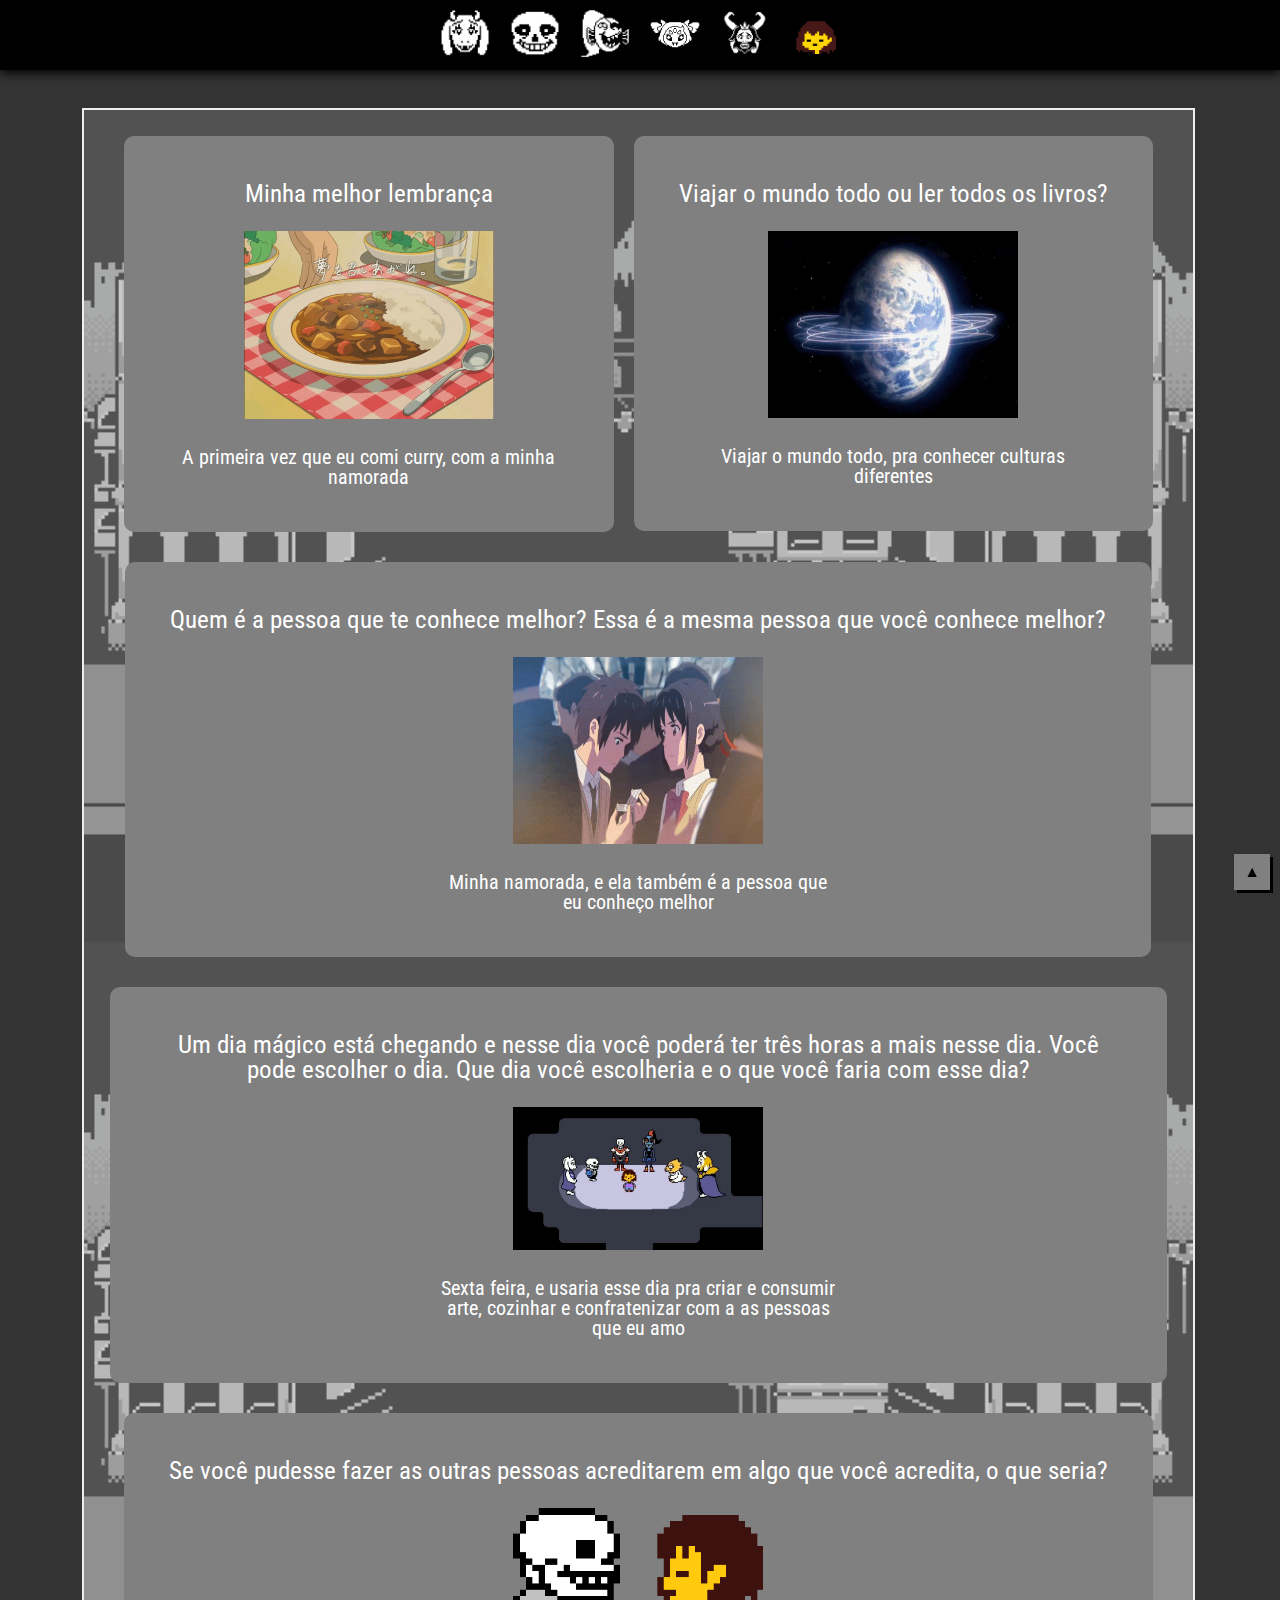
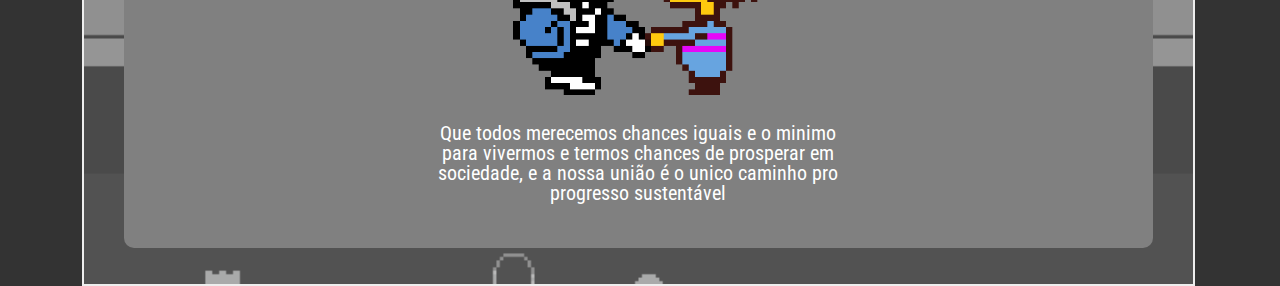
<file: Sobre mim (Undertale)/curiosidades.html>
<!DOCTYPE html>
<html lang="en">
<head>
    <meta charset="UTF-8">
    <!-- FONTS -->
    <link rel="preconnect" href="https://fonts.googleapis.com">
    <link rel="preconnect" href="https://fonts.gstatic.com" crossorigin>
    <link href="https://fonts.googleapis.com/css2?family=Roboto+Condensed&family=Roboto:wght@300&display=swap" rel="stylesheet">
    <!-- FAVICON -->
    <link rel="icon" type="image/x-icon" href="css/static/favicon2.png">
    <!-- CSS -->
    <link rel="stylesheet" href="css/reset.css">
    <link rel="stylesheet" href="css/curiosidades.css">
    <title>New Home</title>
</head>
<div class="wrapper">
    <body>
        <!-- NAVBAR -->
            <ul class="navbar-custom grow">
                <li><a href="index.html"><img class="brand" src="css/static2/toriel.png" width="50px"></a></li>
                <li><a href="playlist.html"><img class="brand" src="css/static2/sans.png" width="50px"></a></li>
                <li><a href="futuro.html"><img class="brand" src="css/static2/undyne.png" width="50px"></a></li>
                <li><a href="jantar.html"><img class="brand" src="css/static2/muffet.png" width="50px"></a></li>
                <li><a href="curiosidades.html"><img class="brand" src="css/static2/asgore.png" width="50px"></a></li>
                <li><a href="divertidamente.html"><img class="brand" src="css/static2/frisk.png" width="50px"></a></li>
            </ul>

        <!-- PARALLAX -->
        <!-- <div class="wrapper2">
            <header>
                <img width="894" height="517" src="css/static2/parallax/MTEBBOT2.png" class="background himg">
                <img width="894"  src="css/static2/parallax/LIGHTMIDDLE2.png" class="himg">
                <img width="894" height="517" src="css/static2/parallax/LIGHTBOTTOM2.png" class="himg test">
            </header>
        </div> -->
        <!-- CONTENT -->
        <div class="container">
            <div class="main box grow">
                <div class="row">
                    <div class="col">
                        <div class="cur">
                            <p class="titulo">Minha melhor lembrança</p>
                            <a href="https://www.youtube.com/watch?v=iH_YJde1yps" target="_blank"><img width="250px" src="css/static2/gifs/curry.gif"></a>
                            <p class="text">A primeira vez que eu comi curry, com a minha namorada</p>
                        </div>
                    </div>
                </div>
                <div class="row">
                    <div class="col">
                        <div class="cur">
                            <p class="titulo">Viajar o mundo todo ou ler todos os livros?</p>
                            <a href="https://www.youtube.com/watch?v=WXR-bCF5dbM&ab_channel=Gorillaz" target="_blank"><img width="250px" height="187" src="css/static2/gifs/superman.gif"></a>
                            <p class="text">Viajar o mundo todo, pra conhecer culturas diferentes</p>
                        </div>
                    </div>
                </div>
                <div class="row">
                    <div class="col">
                        <div class="cur">
                            <p class="titulo">Quem é a pessoa que te conhece melhor? Essa é a mesma pessoa que você conhece melhor? </p>
                            <a href="https://www.youtube.com/watch?v=-pHfPJGatgE&ab_channel=Tranquility"><img width="250px" height="187" src="css/static2/gifs/nawa.gif"></a>
                            <p class="text">Minha namorada, e ela também é a pessoa que eu conheço melhor</p>
                        </div>
                    </div>
                </div>
                <div class="row">
                    <div class="col">
                        <div class="cur">
                            <p class="titulo">Um dia mágico está chegando e nesse dia você poderá ter três horas a mais nesse dia. Você pode escolher o dia. Que dia você escolheria e o que você faria com esse dia?</p>
                            <a href="https://www.youtube.com/watch?v=h4UqMyldS7Q&ab_channel=IceCubeVEVO"><img width="250px" src="css/static2/trueend.png"></a>
                            <p class="text">Sexta feira, e usaria esse dia pra criar e consumir arte, cozinhar e confratenizar com a as pessoas que eu amo</p>
                        </div>
                    </div>
                </div>
                <div class="row">
                    <div class="col">
                        <div class="cur">
                            <p class="titulo">Se você pudesse fazer as outras pessoas acreditarem em algo que você acredita, o que seria?</p>
                            <a href="https://www.youtube.com/watch?v=AGM8BMqBcTo&ab_channel=Gorillaz"><img width="250px" height="187" src="css/static2/handshake.png"></a>
                            <p class="text">Que todos merecemos chances iguais e o minimo para vivermos e termos chances de prosperar em sociedade, e a nossa união é o unico caminho pro progresso sustentável</p>
                        </div>
                    </div>
                </div>
            </div>
        </div>
        <a class="link-topo" href="#">&#9650;</a>
    </body>
</div>
</html>
</file>
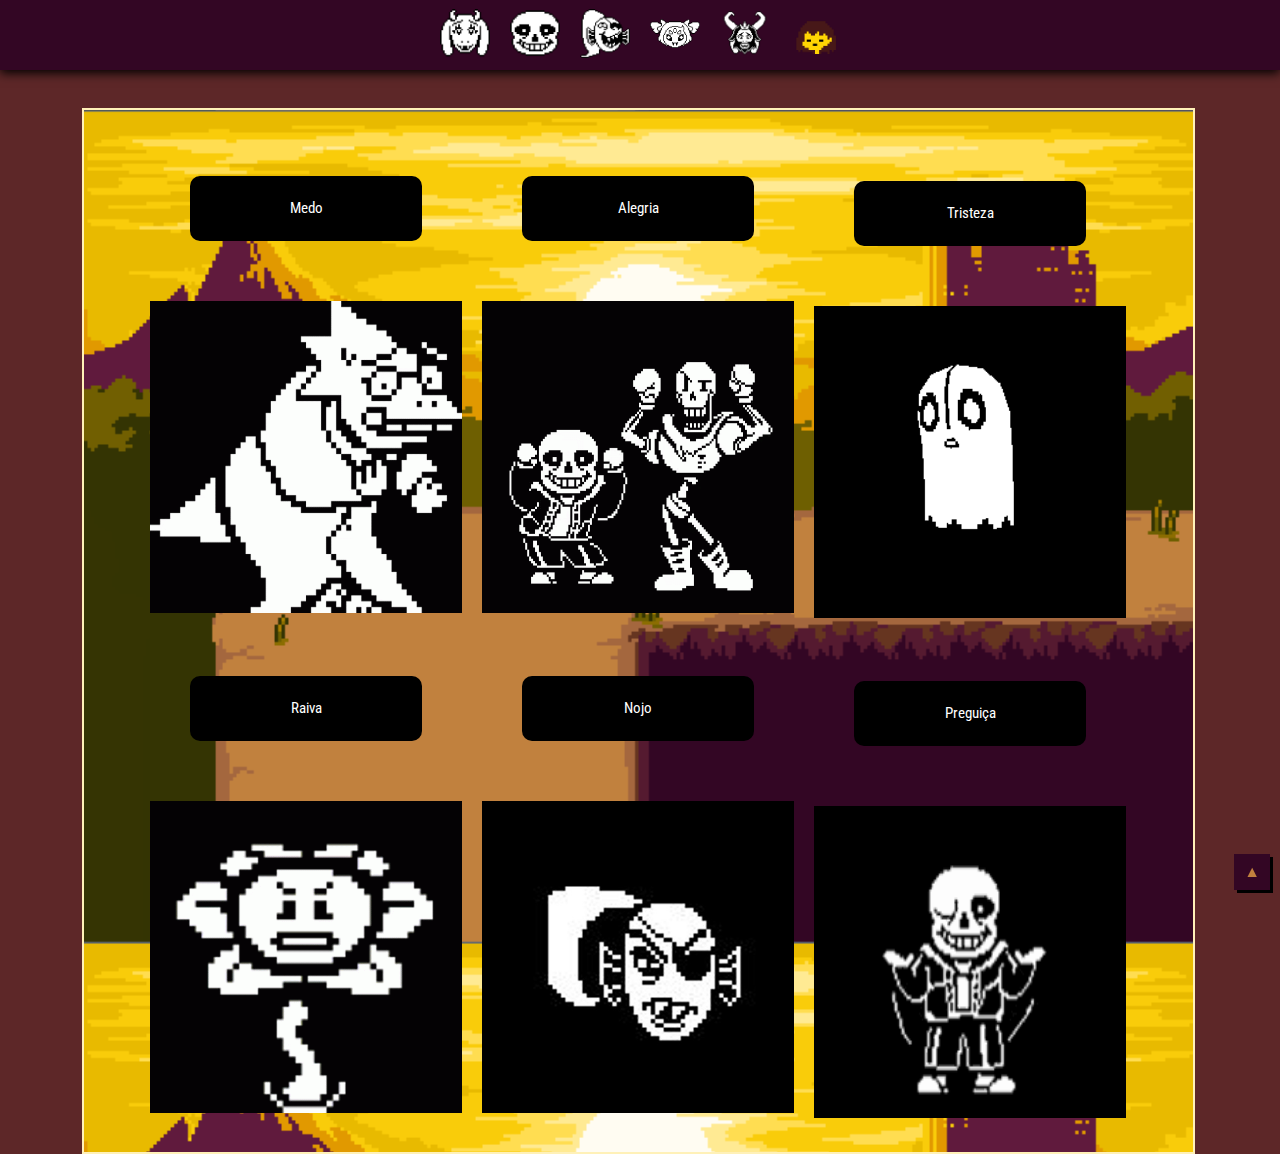
<file: Sobre mim (Undertale)/divertidamente.html>
<!DOCTYPE html>
<html lang="en">
<head>
    <meta charset="UTF-8">
    <!-- FONTS -->
    <link rel="preconnect" href="https://fonts.googleapis.com">
    <link rel="preconnect" href="https://fonts.gstatic.com" crossorigin>
    <link href="https://fonts.googleapis.com/css2?family=Roboto+Condensed&family=Roboto:wght@300&display=swap" rel="stylesheet">
    <!-- FAVICON -->
    <link rel="icon" type="image/x-icon" href="css/static/favicon2.png">
    <!-- BOOTSTRAP & CSS -->
    <link rel="stylesheet" href="css/reset.css">
    <link rel="stylesheet" href="css/divertidamente.css">
    <title>Surface</title>
</head>
<div class="wrapper">
    <body>
        <!-- NAVBAR -->
        <ul class="navbar-custom grow">
            <li><a href="index.html"><img class="brand" src="css/static2/toriel.png" width="50px"></a></li>
            <li><a href="playlist.html"><img class="brand" src="css/static2/sans.png" width="50px"></a></li>
            <li><a href="futuro.html"><img class="brand" src="css/static2/undyne.png" width="50px"></a></li>
            <li><a href="jantar.html"><img class="brand" src="css/static2/muffet.png" width="50px"></a></li>
            <li><a href="curiosidades.html"><img class="brand" src="css/static2/asgore.png" width="50px"></a></li>
            <li><a href="divertidamente.html"><img class="brand" src="css/static2/frisk.png" width="50px"></a></li>
        </ul>
        <!-- PARALLAX -->
        <!-- <div class="wrapper2">
            <header>
                <img width="894" height="517" src="css/static2/parallax/MTEBBOT2.png" class="background himg">
                <img width="894"  src="css/static2/parallax/LIGHTMIDDLE2.png" class="himg">
                <img width="894" height="517" src="css/static2/parallax/LIGHTBOTTOM2.png" class="himg test">
            </header>
        </div> -->
        <!-- CONTENT -->
            <div class="container">
                <div class="box grow">
                    <div class="row">
                        <div class="col">
                            <p class="text">Medo</p>
                                <a target="_blank" href="https://www.youtube.com/watch?v=BX3bN5YeiQs">
                                    <img class="image" width="312" height="312" src="css/static2/gifs/alphyssad.gif">
                                </a>
                            <p class="text">Raiva</p>
                                <a target="_blank" href="https://www.youtube.com/watch?v=dc_Ulob124c">
                                    <img class="image" width="312" height="312" src="css/static2/gifs/floweya.gif">
                                </a>
                        </div>
                    </div>
                    <div class="row">
                        <div class="col">
                            <p class="text">Alegria</p>
                            <a target="_blank" href="https://www.youtube.com/watch?v=AUChk0lxF44">
                                <img class="image" width="312" height="312" src="css/static2/gifs/sanspapyrus.gif">
                            </a>
                            <p class="text">Nojo</p>
                            <a target="_blank" href="https://www.youtube.com/watch?v=XbGs_qK2PQA">
                                <img class="image" width="312" height="312" src="css/static2/undyned.jpg">
                            </a>
                        </div>
                    </div>
                    <div>
                        <div>
                            <p class="text">Tristeza</p>
                            <a target="_blank" href="https://www.youtube.com/watch?v=inocgEraxo0">
                                <img class="image" width="312" height="312" src="css/static2/gifs/napstablook.gif">
                            </a>
                            <p class="text">Preguiça</p>
                            <a target="_blank" href="https://www.youtube.com/watch?v=f7adeAYygKo&ab_channel=pumapjl">
                                <img class="image" width="312" height="312" src="css/static2/gifs/sansshrug.gif">
                            </a>
                        </div>
                    </div>      
                </div>
            </div>
        <a class="link-topo" href="#">&#9650;</a>
    </body>
    </div>
</html>
</file>
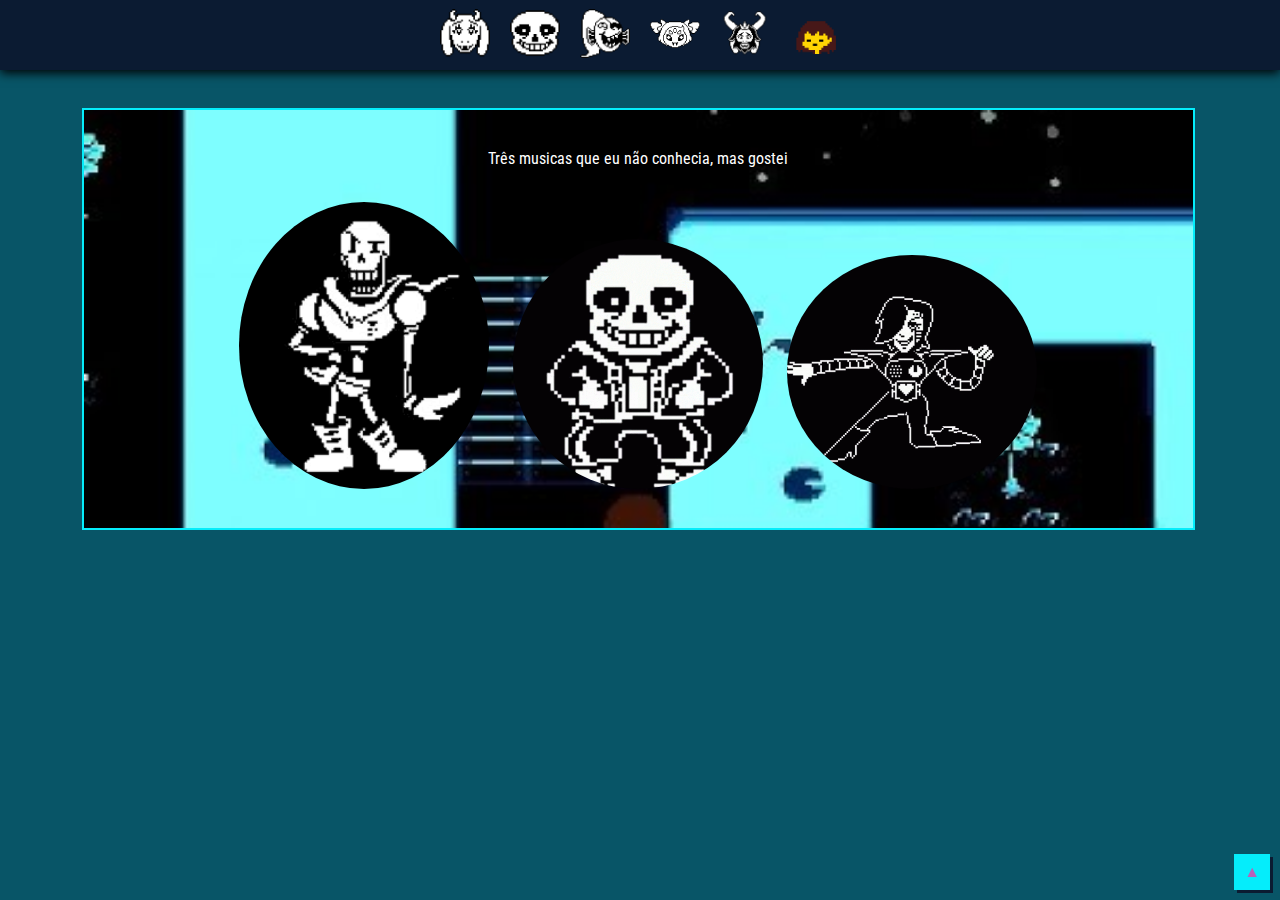
<file: Sobre mim (Undertale)/futuro.html>
<!DOCTYPE html>
<html lang="en">
<head>
    <meta charset="UTF-8">
    <!-- FONTS -->
    <link rel="preconnect" href="https://fonts.googleapis.com">
    <link rel="preconnect" href="https://fonts.gstatic.com" crossorigin>
    <link href="https://fonts.googleapis.com/css2?family=Roboto+Condensed&family=Roboto:wght@300&display=swap" rel="stylesheet">
    <!-- FAVICON -->
    <link rel="icon" type="image/x-icon" href="css/static/favicon2.png">
    <!-- CSS -->
    <link rel="stylesheet" href="css/reset.css">
    <link rel="stylesheet" href="css/futuro.css">
    <title>Waterfall</title>
</head>
<div class="wrapper">
    <body>
        <!-- NAVBAR -->
            <ul class="navbar-custom grow">
                <li><a href="index.html"><img class="brand" src="css/static2/toriel.png" width="50px"></a></li>
                <li><a href="playlist.html"><img class="brand" src="css/static2/sans.png" width="50px"></a></li>
                <li><a href="futuro.html"><img class="brand" src="css/static2/undyne.png" width="50px"></a></li>
                <li><a href="jantar.html"><img class="brand" src="css/static2/muffet.png" width="50px"></a></li>
                <li><a href="curiosidades.html"><img class="brand" src="css/static2/asgore.png" width="50px"></a></li>
                <li><a href="divertidamente.html"><img class="brand" src="css/static2/frisk.png" width="50px"></a></li>
            </ul>

        <!-- PARALLAX -->
        <!-- <div class="wrapper2">
            <header>
                <img width="894" height="517" src="css/static2/parallax/MTEBBOT2.png" class="background himg">
                <img width="894"  src="css/static2/parallax/LIGHTMIDDLE2.png" class="himg">
                <img width="894" height="517" src="css/static2/parallax/LIGHTBOTTOM2.png" class="himg test">
            </header>
        </div> -->
        <!-- CONTENT -->
        <div class="container">
            <div class="main box grow">
                <div class="row">
                    <div class="col">
                        <p class="titulo">Três musicas que eu não conhecia, mas gostei</p>
                        <a href="https://www.youtube.com/watch?v=E-Vnev-Omdo" target="_blank">
                            <img class="image" width="250px" src="css/static2/gifs/papyrus.gif" alt="">
                        </a>
                        <a href="https://www.youtube.com/watch?v=UbQgXeY_zi4" target="_blank">
                            <img class="image" width="250px" src="css/static2/gifs/sans.gif" alt="">
                        </a>
                        <a href="https://www.youtube.com/watch?v=m3TuA6_cVZI" target="_blank">
                            <img class="image" width="250px" src="css/static2/gifs/mettaton.gif" alt="">
                        </a>
                    </div>
                </div>
            </div>
        </div>
        <a class="link-topo" href="#">&#9650;</a>
    </body>
</div>

</html>
</file>
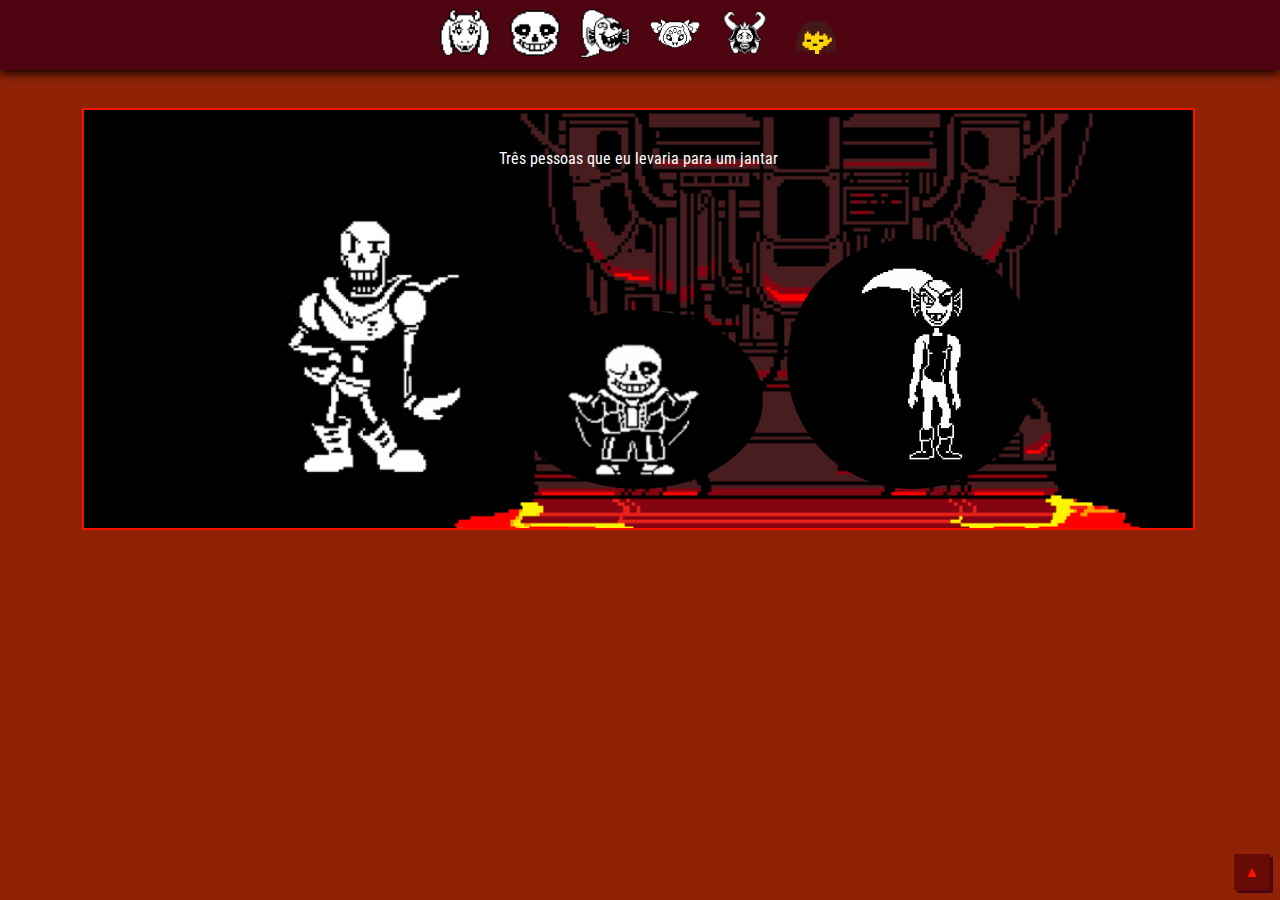
<file: Sobre mim (Undertale)/jantar.html>
<!DOCTYPE html>
<html lang="en">
<head>
    <meta charset="UTF-8">
    <!-- FONTS -->
    <link rel="preconnect" href="https://fonts.googleapis.com">
    <link rel="preconnect" href="https://fonts.gstatic.com" crossorigin>
    <link href="https://fonts.googleapis.com/css2?family=Roboto+Condensed&family=Roboto:wght@300&display=swap" rel="stylesheet">
    <!-- FAVICON -->
    <link rel="icon" type="image/x-icon" href="css/static/favicon2.png">
    <!-- CSS -->
    <link rel="stylesheet" href="css/reset.css">
    <link rel="stylesheet" href="css/jantar.css">
    <title>Hotland</title>
</head>
<div class="wrapper">
    <body>
        <!-- NAVBAR -->
            <ul class="navbar-custom grow">
                <li><a href="index.html"><img class="brand" src="css/static2/toriel.png" width="50px"></a></li>
                <li><a href="playlist.html"><img class="brand" src="css/static2/sans.png" width="50px"></a></li>
                <li><a href="futuro.html"><img class="brand" src="css/static2/undyne.png" width="50px"></a></li>
                <li><a href="jantar.html"><img class="brand" src="css/static2/muffet.png" width="50px"></a></li>
                <li><a href="curiosidades.html"><img class="brand" src="css/static2/asgore.png" width="50px"></a></li>
                <li><a href="divertidamente.html"><img class="brand" src="css/static2/frisk.png" width="50px"></a></li>
            </ul>

        <!-- PARALLAX -->
        <!-- <div class="wrapper2">
            <header>
                <img width="894" height="517" src="css/static2/parallax/MTEBBOT2.png" class="background himg">
                <img width="894"  src="css/static2/parallax/LIGHTMIDDLE2.png" class="himg">
                <img width="894" height="517" src="css/static2/parallax/LIGHTBOTTOM2.png" class="himg test">
            </header>
        </div> -->
        <!-- CONTENT -->
        <div class="container">
            <div class="main box grow">
                <div class="row">
                    <div class="col">
                        <p class="titulo">Três pessoas que eu levaria para um jantar</p>
                        <a href="jantar_papyrus.html">
                            <img class="image" width="250px" src="css/static2/gifs/papyrus.gif" alt="">
                        </a>
                        <a href="jantar_sans.html">
                            <img class="image" width="250px" src="css/static2/gifs/sansshrug.gif" alt="">
                        </a>
                        <a href="jantar_undyne.html">
                            <img class="image" width="250px" src="css/static2/gifs/undynecasual.gif" alt="">
                        </a>
                    </div>
                </div>
            </div>
        </div>
        <a class="link-topo" href="#">&#9650;</a>
    </body>
</div>
</html>
</file>
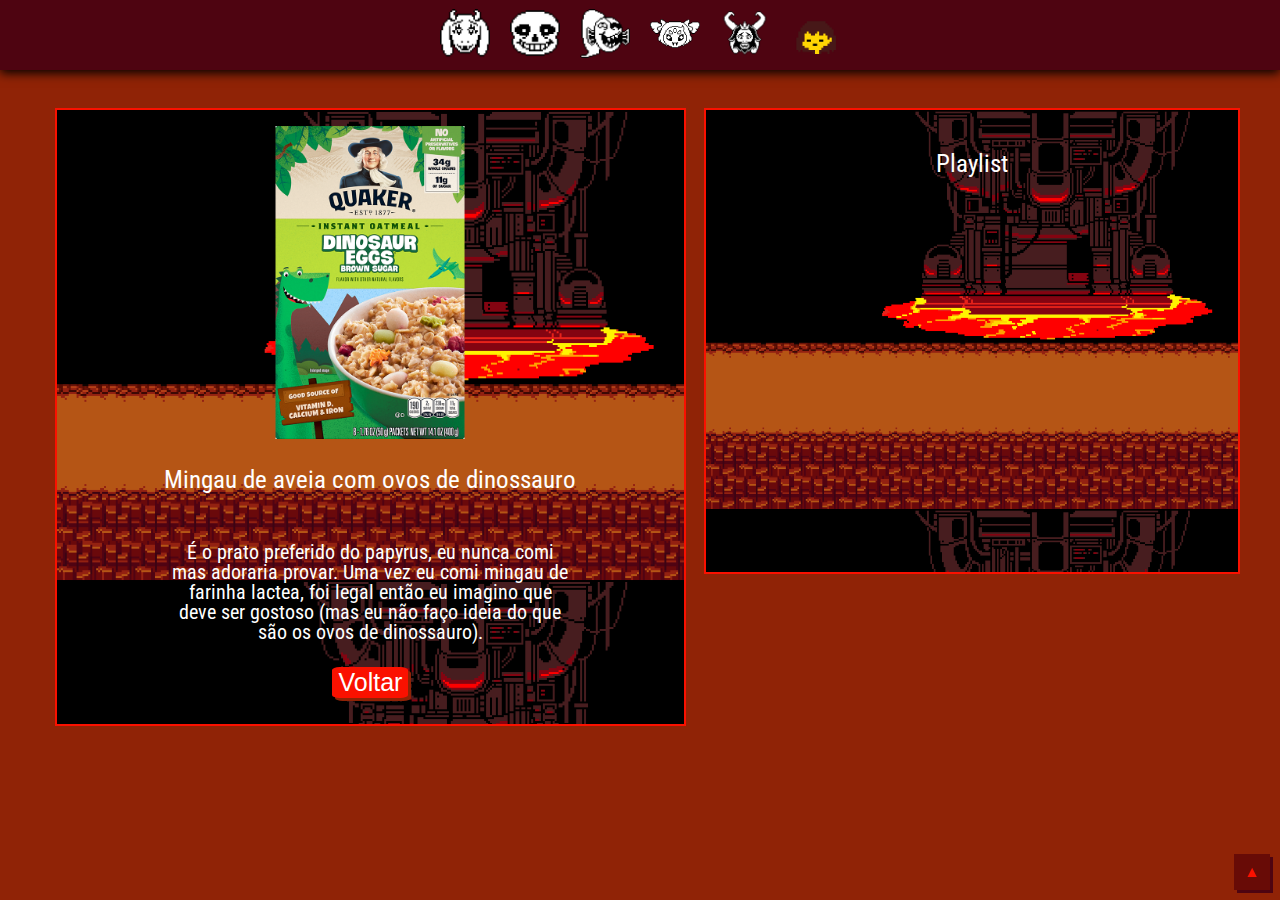
<file: Sobre mim (Undertale)/jantar_papyrus.html>
<!DOCTYPE html>
<html lang="en">
<head>
    <meta charset="UTF-8">
    <!-- FONTS -->
    <link rel="preconnect" href="https://fonts.googleapis.com">
    <link rel="preconnect" href="https://fonts.gstatic.com" crossorigin>
    <link href="https://fonts.googleapis.com/css2?family=Roboto+Condensed&family=Roboto:wght@300&display=swap" rel="stylesheet">
    <!-- FAVICON -->
    <link rel="icon" type="image/x-icon" href="css/static/favicon2.png">
    <!-- CSS -->
    <link rel="stylesheet" href="css/reset.css">
    <link rel="stylesheet" href="css/jantar_papyrus.css">
    <title>Hotland - Papyrus</title>
</head>
<div class="wrapper">
    <body>
        <!-- NAVBAR -->
            <ul class="navbar-custom grow">
                <li><a href="index.html"><img class="brand" src="css/static2/toriel.png" width="50px"></a></li>
                <li><a href="playlist.html"><img class="brand" src="css/static2/sans.png" width="50px"></a></li>
                <li><a href="futuro.html"><img class="brand" src="css/static2/undyne.png" width="50px"></a></li>
                <li><a href="jantar.html"><img class="brand" src="css/static2/muffet.png" width="50px"></a></li>
                <li><a href="curiosidades.html"><img class="brand" src="css/static2/asgore.png" width="50px"></a></li>
                <li><a href="divertidamente.html"><img class="brand" src="css/static2/frisk.png" width="50px"></a></li>
            </ul>

        <!-- PARALLAX -->
        <!-- <div class="wrapper2">
            <header>
                <img width="894" height="517" src="css/static2/parallax/MTEBBOT2.png" class="background himg">
                <img width="894"  src="css/static2/parallax/LIGHTMIDDLE2.png" class="himg">
                <img width="894" height="517" src="css/static2/parallax/LIGHTBOTTOM2.png" class="himg test">
            </header>
        </div> -->
        <!-- CONTENT -->
        <div class="container">
            <div class="main box grow">
                <div class="row">
                    <div class="col">
                        <img width="250px" src="css/static2/oatmeal.png">
                        <p class="titulo">Mingau de aveia com ovos de dinossauro</p>
                        <p class="text">É o prato preferido do papyrus, eu nunca comi mas adoraria provar. Uma vez eu comi mingau de farinha lactea, foi legal então eu imagino que deve ser gostoso (mas eu não faço ideia do que são os ovos de dinossauro).</p>
                        <a href="jantar.html"><button class="voltar">Voltar</button></a>
                    </div>
                </div>
            </div>
            <div class="sidebar box">
                <p class="titulo">Playlist</p>
                <iframe style="border-radius:12px" src="https://open.spotify.com/embed/playlist/23eQu7mbrxPcBr2HsFn26S?utm_source=generator" width="60%" height="352" frameBorder="0" allowfullscreen="" allow="autoplay; clipboard-write; encrypted-media; fullscreen; picture-in-picture" loading="lazy"></iframe>            </div>
        </div>
        <a class="link-topo" href="#">&#9650;</a>
    </body>
</div>
</html>
</file>
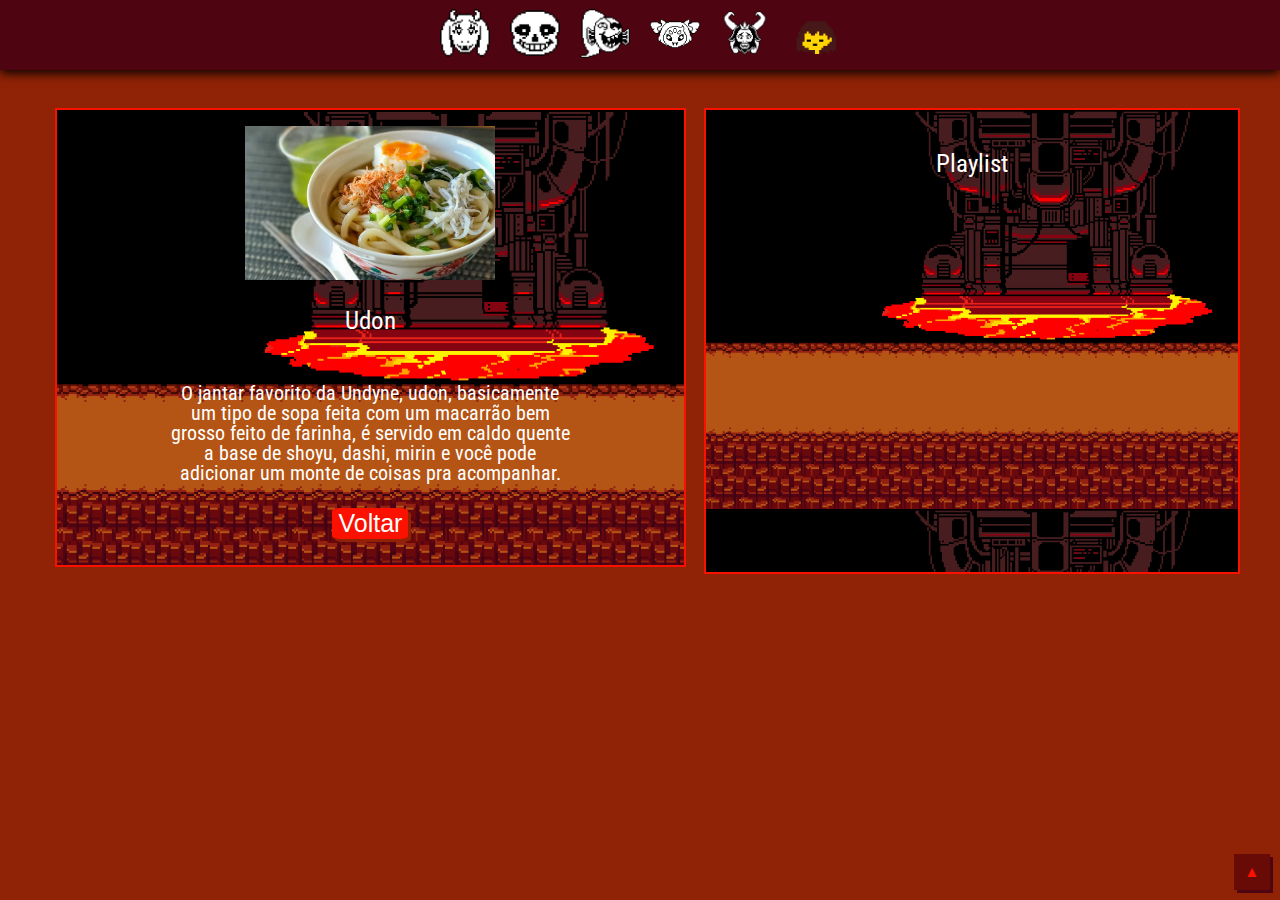
<file: Sobre mim (Undertale)/jantar_undyne.html>
<!DOCTYPE html>
<html lang="en">
<head>
    <meta charset="UTF-8">
    <!-- FONTS -->
    <link rel="preconnect" href="https://fonts.googleapis.com">
    <link rel="preconnect" href="https://fonts.gstatic.com" crossorigin>
    <link href="https://fonts.googleapis.com/css2?family=Roboto+Condensed&family=Roboto:wght@300&display=swap" rel="stylesheet">
    <!-- FAVICON -->
    <link rel="icon" type="image/x-icon" href="css/static/favicon2.png">
    <!-- CSS -->
    <link rel="stylesheet" href="css/reset.css">
    <link rel="stylesheet" href="css/jantar_undyne.css">
    <title>Hotland - Undyne</title>
</head>
<div class="wrapper">
    <body>
        <!-- NAVBAR -->
            <ul class="navbar-custom grow">
                <li><a href="index.html"><img class="brand" src="css/static2/toriel.png" width="50px"></a></li>
                <li><a href="playlist.html"><img class="brand" src="css/static2/sans.png" width="50px"></a></li>
                <li><a href="futuro.html"><img class="brand" src="css/static2/undyne.png" width="50px"></a></li>
                <li><a href="jantar.html"><img class="brand" src="css/static2/muffet.png" width="50px"></a></li>
                <li><a href="curiosidades.html"><img class="brand" src="css/static2/asgore.png" width="50px"></a></li>
                <li><a href="divertidamente.html"><img class="brand" src="css/static2/frisk.png" width="50px"></a></li>
            </ul>

        <!-- PARALLAX -->
        <!-- <div class="wrapper2">
            <header>
                <img width="894" height="517" src="css/static2/parallax/MTEBBOT2.png" class="background himg">
                <img width="894"  src="css/static2/parallax/LIGHTMIDDLE2.png" class="himg">
                <img width="894" height="517" src="css/static2/parallax/LIGHTBOTTOM2.png" class="himg test">
            </header>
        </div> -->
        <!-- CONTENT -->
        <div class="container">
            <div class="main box grow">
                <div class="row">
                    <div class="col">
                        <img width="250px" src="css/static2/udon.png">
                        <p class="titulo">Udon</p>
                        <p class="text">O jantar favorito da Undyne, udon, basicamente um tipo de sopa feita com um macarrão bem grosso feito de farinha, é servido em caldo quente a base de shoyu, dashi, mirin e você pode adicionar um monte de coisas pra acompanhar. </p>
                        <a href="jantar.html"><button class="voltar">Voltar</button></a>
                    </div>
                </div>
            </div>
            <div class="sidebar box">
                <p class="titulo">Playlist</p>
                <iframe style="border-radius:12px" src="https://open.spotify.com/embed/playlist/4fnfrPIijyr6lON3AmrL8m?utm_source=generator&theme=0" width="60%" height="352" frameBorder="0" allowfullscreen="" allow="autoplay; clipboard-write; encrypted-media; fullscreen; picture-in-picture" loading="lazy"></iframe>        <a class="link-topo" href="#">&#9650;</a>
    </body>
</div>
</html>
</file>
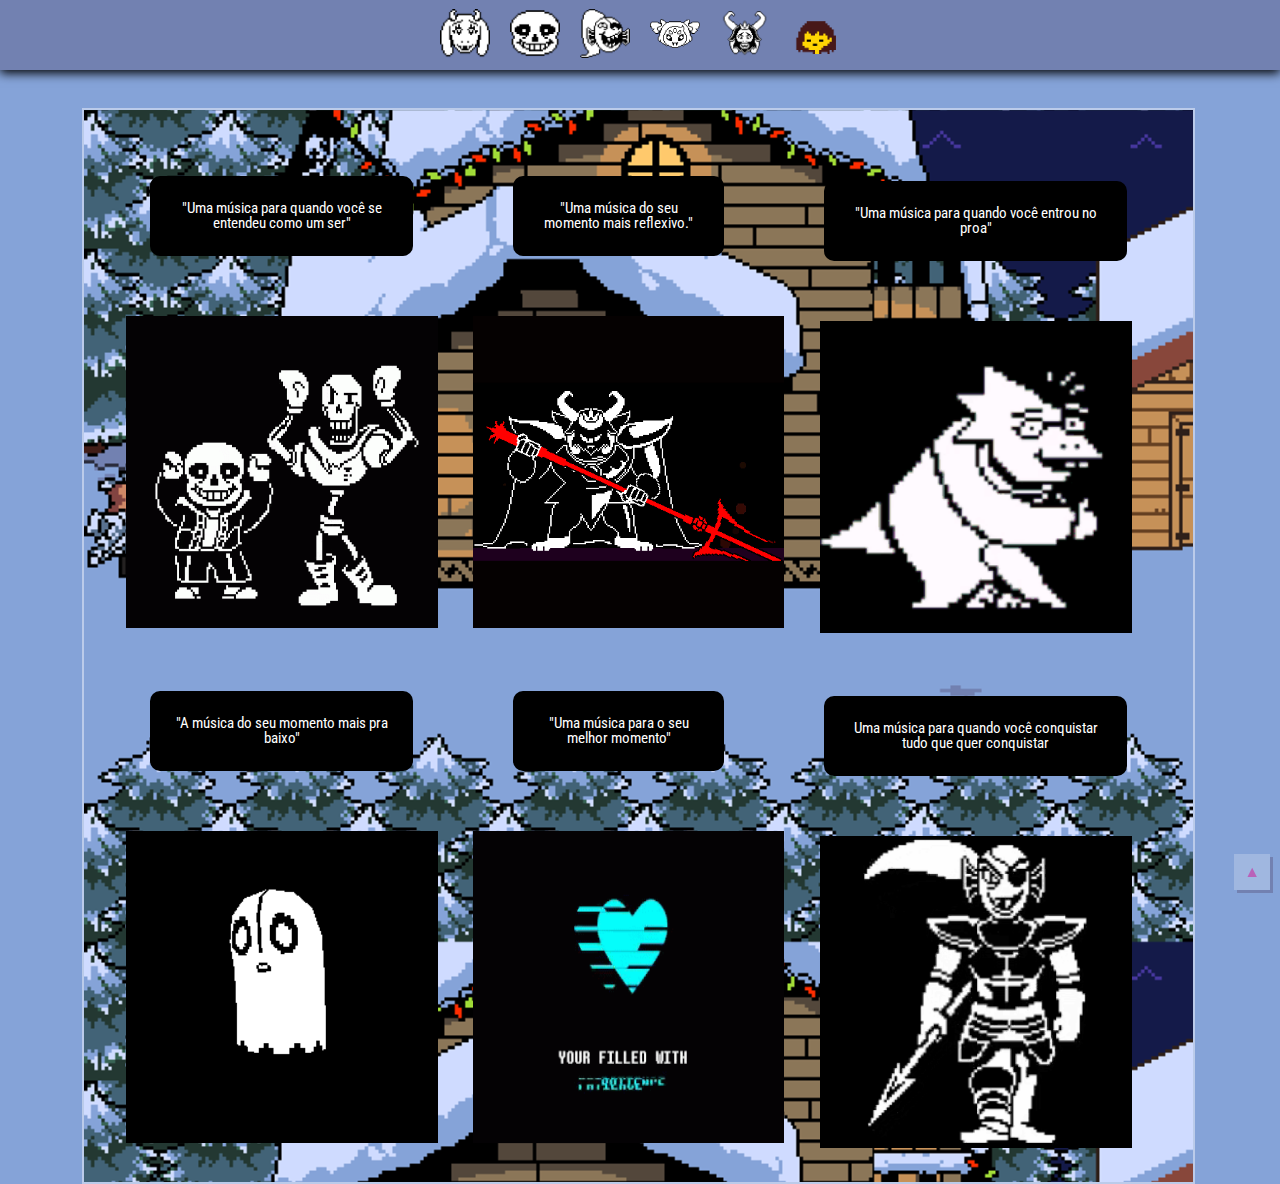
<file: Sobre mim (Undertale)/playlist.html>
<!DOCTYPE html>
<html lang="en">
<head>
    <meta charset="UTF-8">
    <!-- FONTS -->
    <link rel="preconnect" href="https://fonts.googleapis.com">
    <link rel="preconnect" href="https://fonts.gstatic.com" crossorigin>
    <link href="https://fonts.googleapis.com/css2?family=Roboto+Condensed&family=Roboto:wght@300&display=swap" rel="stylesheet">
    <!-- FAVICON -->
    <link rel="icon" type="image/x-icon" href="css/static/favicon2.png">
    <!-- BOOTSTRAP & CSS -->
    <link rel="stylesheet" href="css/reset.css">
    <link rel="stylesheet" href="css/playlist.css">
    <title>Snowdin</title>
</head>
<div class="wrapper">
    <body>
        <!-- NAVBAR -->
        <ul class="navbar-custom grow">
            <li><a href="index.html"><img class="brand" src="css/static2/toriel.png" width="50px"></a></li>
            <li><a href="playlist.html"><img class="brand" src="css/static2/sans.png" width="50px"></a></li>
            <li><a href="futuro.html"><img class="brand" src="css/static2/undyne.png" width="50px"></a></li>
            <li><a href="jantar.html"><img class="brand" src="css/static2/muffet.png" width="50px"></a></li>
            <li><a href="curiosidades.html"><img class="brand" src="css/static2/asgore.png" width="50px"></a></li>
            <li><a href="divertidamente.html"><img class="brand" src="css/static2/frisk.png" width="50px"></a></li>
        </ul>
        <!-- PARALLAX -->
        <!-- <div class="wrapper2">
            <header>
                <img width="894" height="517" src="css/static2/parallax/MTEBBOT2.png" class="background himg">
                <img width="894"  src="css/static2/parallax/LIGHTMIDDLE2.png" class="himg">
                <img width="894" height="517" src="css/static2/parallax/LIGHTBOTTOM2.png" class="himg test">
            </header>
        </div> -->
        <!-- CONTENT -->
            <div class="container">
                <div class="box grow">
                    <div class="row">
                        <div class="col">
                            <p class="text">"Uma música para quando você se entendeu como um ser"</p>
                                <a target="_blank" href="https://www.youtube.com/watch?v=Cz2iz6MEtLM">
                                    <img class="image" width="312" height="312" src="css/static2/gifs/sanspapyrus.gif">
                                </a>
                            <p class="text">"A música do seu momento mais pra baixo"</p>
                                <a target="_blank" href="https://www.youtube.com/watch?v=dVILRVSteLk">
                                    <img class="image" width="312" height="312" src="css/static2/gifs/napstablook.gif">
                                </a>
                        </div>
                    </div>
                    <div class="row">
                        <div class="col">
                            <p class="text">"Uma música do seu momento mais reflexivo."</p>
                            <a target="_blank" href="https://www.youtube.com/watch?v=W2AP5vNMMfo">
                                <img class="image" width="312" height="312" src="css/static2/gifs/asgore.gif">
                            </a>
                            <p class="text">"Uma música para o seu melhor momento"</p>
                            <a target="_blank" href="https://www.youtube.com/watch?v=Z-48u_uWMHY">
                                <img class="image" width="312" height="312" src="css/static2/gifs/determination.gif">
                            </a>
                        </div>
                    </div>
                    <div>
                        <div>
                            <p class="text">"Uma música para quando você entrou no proa"</p>
                            <a target="_blank" href="https://www.youtube.com/watch?v=tz82xbLvK_k">
                                <img class="image" width="312" height="312" src="css/static2/gifs/alphys.gif">
                            </a>
                            <p class="text">Uma música para quando você conquistar tudo que quer conquistar</p>
                            <a target="_blank" href="https://www.youtube.com/watch?v=o7jsf2PeYB8">
                                <img class="image" width="312" height="312" src="css/static2/gifs/undyne.gif">
                            </a>
                        </div>
                    </div>      
                </div>
            </div>
        <a class="link-topo" href="#">&#9650;</a>
    </body>
    </div>
</html>
</file>
<file: Sobre mim (Undertale)/css/curiosidades.css>
body,html{
    font-family: 'Roboto', sans-serif;
    font-family: 'Roboto Condensed', sans-serif;
    color: rgb(18, 18, 18);
    background-color: #333333;
    background-repeat: no-repeat;
    background-size: auto;
    scroll-behavior: smooth;
    margin-top: 40px;
}


.box{
    display: flex;
    flex-wrap: wrap;
    grid-area: main;
    text-align: center;
    align-items: center;
    justify-content: center;
    margin: auto;
    margin-top: 25px;
    background: url(static2/newhome.png);
    background-size: 100%;
    padding: 1em;
    width: 90%;
    max-width: 1200px;
    min-width: 500px;
    box-shadow: 0px 3px 10px solid black;
    border: 2px solid #EEEEEE;

}


.text {
    font-size: 20px;
    width: 400px;
    color: white;
    margin: auto;
    padding: 25px;
    
    
}

.cur{
    background: grey;
    border-radius: 10px;
    margin: 10px;
    padding: 20px;
}

img{
    max-width: 100%;
 
}

.image {
    margin: auto;
    padding: 10px;
    border-radius: 75%;
    transition: border-radius 0.2s linear;
}

.grow img{
    transition: 0.2s ease;
}

.grow img:hover{
    -webkit-transform: scale(1.2);
    -ms-transform: scale(1.2);
    transform: scale(1.2);
    transition: 0.2s ease;
}

.image:hover{
    border-radius:0%;
}

a, a:hover, a:visited, a:active {
    color: inherit;
    text-decoration: none;
   }

.navbar-custom {
    display: flex;
    justify-content: center;
    align-items: center;
    z-index: 1;
    grid-area: nav;
    text-align: center;
    list-style-type: none;
    margin: 0;
    padding: 0;
    overflow: hidden;
    background-color: #000000;
    position: fixed;
    width: 100%;
    height: 70px;
    top: 0;
    box-shadow: 0px 3px 10px black;
}

.navbar-custom img{

    transition: background-color 0.2s linear;

}
  
.navbar-custom img:hover{
    background-color: white;
    border-radius: 10%;
}

.wrapper{
    background-color: #333333;
    margin: 0;
    padding: 0;
    
}

.titulo{
    font-size: 25px;
    color:white;
    margin: 25px;
}

.brand{
    padding: 10px;
}

.container{
    max-width: 1200px;
    margin: 0 auto;
    display: grid;
    height: 10vh;
    grid-template-columns: 1fr 0.4fr;
    grid-template-rows: 1fr 1fr;
    grid-template-areas: 
        "nav nav nav nav"
        "main main main sidebar"
    ;
    grid-gap: 0.2rem;
    
}   


.row{
    display: flex;
    gap: 10px;
    margin-bottom: 10px;
}

.col{
    flex: 1;
}

@media only screen and (max-width: 768px){
    .container{
        grid-template-columns: 1fr;
        grid-template-rows: 0.4fr 0.4fr 2.2fr ;
        grid-template-areas:
            "nav"
            "sidebar"
            "main"

    }
}

@media only screen and (max-width: 768px){
    .row{
        flex-wrap: wrap;
    }

    .col{
        flex-basis: 100%;
    }
}

.link-topo{
    text-decoration: none;
    color: black;
    background-color: gray;
    padding:10px;
    position: fixed;
    right: 10px;
    bottom: 10px;
    box-shadow: 3px 3px 0px black;
}

.wrapper2{
    display: flex;
    height: 100vh;
    overflow-y:auto;
    overflow-x: hidden;
    perspective: 10px;
    z-index:-1;
    justify-content: center;
    align-items: center;
}

header{

    justify-content: center;
    align-items: center;
    height: 100%;
    transform-style: preserve-3d;
    z-index: -1;
}


.himg{
    display: block;
    width: 100vw;
    height: 100vh;
}
::-webkit-scrollbar {
    display: none;
}

.test{
    margin-top: -1px;
}

.voltar{
    font-size: 25px;
    border: hidden;
    border-radius:10%;
    background-color: #fa1100;
    color: white;
    box-shadow: 3px 3px 0px #902306;
}

.grow button{
    transition: 0.2s ease;
}

.grow button:hover{
    -webkit-transform: scale(1.2);
    -ms-transform: scale(1.2);
    transform: scale(1.2);
    transition: 0.2s ease;
}
</file>
<file: Sobre mim (Undertale)/css/divertidamente.css>
body,html{
    font-family: 'Roboto', sans-serif;
    font-family: 'Roboto Condensed', sans-serif;
    color: rgb(18, 18, 18);
    background-color: #5d2728;
    background-repeat: no-repeat;
    background-size: auto;
    scroll-behavior: smooth;
    margin-top: 40px;
}


.box{
    grid-area: main;
    display: flex;
    text-align: center;
    align-items: center;
    justify-content: center;
    margin: auto;
    margin-top: 25px;
    background: url(static2/surface.png);
    background-size: 100%;
    padding: 1em;
    width: 90%;
    max-width: 1200px;
    min-width: 500px;
    box-shadow: 0px 3px 10px solid black;
    border: 2px solid #fff1b8;
}



li{
    display: inline;
}

.text {
    font-size: 15px;
    width: auto;
    color: white;
    margin: 50px;
    padding: 25px;
    background-color: black;
    border-radius: 10px;
}

img{
    max-width: 100%;
   
}

.image {
    margin: auto;
    padding: 10px;
    transition: border-radius 0.2s linear;
}

.grow img{
    transition: 0.2s ease;
}

.grow img:hover{
    -webkit-transform: scale(1.2);
    -ms-transform: scale(1.2);
    transform: scale(1.2);
    transition: 0.2s ease;
}

.image:hover{
    border-radius:0%;
}

a, a:hover, a:visited, a:active {
    color: inherit;
    text-decoration: none;
   }

table,td,tr {
    width: 1000px;
    height: 100px;
}

.navbar-custom {
    display: flex;
    justify-content: center;
    align-items: center;
    z-index: 1;
    grid-area: nav;
    text-align: center;
    list-style-type: none;
    margin: 0;
    padding: 0;
    overflow: hidden;
    background-color: #330624;
    position: fixed;
    width: 100%;
    height: 70px;
    top: 0;
    box-shadow: 0px 3px 10px black;
}

.navbar-custom img{

    transition: background-color 0.2s linear;

}
  
.navbar-custom img:hover{
    background-color: black;
    border-radius: 10%;
}

.wrapper{
    background-color: #5d2728;
    margin: 0;
    padding: 0;
    
}

.titulo{
    color:white;
    text-shadow: 3px 3px 3px black;
    margin: 25px;
    background: black;
}

.brand{
    padding: 10px;
}

.container{
    max-width: 1200px;
    margin: 0 auto;
    display: grid;
    height: 10vh;
    grid-template-columns: 1fr 0.4fr;
    grid-template-rows: 1fr 1fr;
    grid-template-areas: 
        "nav nav nav nav"
        "main main main sidebar"
    ;
    grid-gap: 0.2rem;
    
}

.row{
    display: flex;
    gap: 10px;
    margin-bottom: 10px;
}

.col{
    flex: 1;
}

@media only screen and (max-width: 768px){
    .container{
        grid-template-columns: 1fr;
        grid-template-rows: 0.4fr 0.4fr 2.2fr ;
        grid-template-areas:
            "nav"
            "sidebar"
            "main"

    }
}

@media only screen and (max-width: 768px){
    .row{
        flex-wrap: wrap;
    }

    .col{
        flex-basis: 100%;
    }
}


.link-topo{
    text-decoration: none;
    color: #c1813e;
    background-color: #330624;
    padding:10px;
    position: fixed;
    right: 10px;
    bottom: 10px;
    box-shadow: 3px 3px 0px black;
}

.wrapper2{
    display: flex;
    height: 100vh;
    overflow-y:auto;
    overflow-x: hidden;
    perspective: 10px;
    z-index:-1;
    justify-content: center;
    align-items: center;
}

header{

    justify-content: center;
    align-items: center;
    height: 100%;
    transform-style: preserve-3d;
    z-index: -1;
}

.himg{
    display: block;
    width: 100vw;
    height: 100vh;
}
::-webkit-scrollbar {
    display: none;
}

.test{
    margin-top: -1px;
}
</file>
<file: Sobre mim (Undertale)/css/futuro.css>
body,html{
    font-family: 'Roboto', sans-serif;
    font-family: 'Roboto Condensed', sans-serif;
    color: rgb(18, 18, 18);
    background-color: #085567;
    background-repeat: no-repeat;
    background-size: auto;
    scroll-behavior: smooth;
    margin-top: 40px;
}


.box{
    grid-area: main;
    text-align: center;
    align-items: center;
    justify-content: center;
    margin: auto;
    margin-top: 25px;
    background: url(static2/waterfall.jpg);
    background-size: 100%;
    padding: 1em;
    width: 90%;
    max-width: 1200px;
    min-width: 500px;
    box-shadow: 0px 3px 10px solid black;
    border: 2px solid #05edfb;
}



li{
    display: inline;
}

.text {
    font-size: 20px;
    width: 400px;
    color: white;
    margin: 50px;
    padding: 25px;
    background-color: black;
    border-radius: 50px;
}

img{
    max-width: 100%;
    
   
}

.image {
    margin: auto;
    padding: 10px;
    border-radius: 75%;
    transition: border-radius 0.2s linear;
}

.grow img{
    transition: 0.2s ease;
}

.grow img:hover{
    -webkit-transform: scale(1.2);
    -ms-transform: scale(1.2);
    transform: scale(1.2);
    transition: 0.2s ease;
}

.image:hover{
    border-radius:0%;
}

a, a:hover, a:visited, a:active {
    color: inherit;
    text-decoration: none;
   }

table,td,tr {
    width: 1000px;
    height: 100px;
}

.navbar-custom {
    display: flex;
    justify-content: center;
    align-items: center;
    z-index: 1;
    grid-area: nav;
    text-align: center;
    list-style-type: none;
    margin: 0;
    padding: 0;
    overflow: hidden;
    background-color: #0b1b32;
    position: fixed;
    width: 100%;
    height: 70px;
    top: 0;
    box-shadow: 0px 3px 10px black;
}

.navbar-custom img{

    transition: background-color 0.2s linear;

}
  
.navbar-custom img:hover{
    background-color: black;
    border-radius: 10%;
}

.wrapper{
    background-color: #085567;
    margin: 0;
    padding: 0;
    
}

.titulo{
    color:white;
    margin: 25px;
}

.brand{
    padding: 10px;
}

.container{
    max-width: 1200px;
    margin: 0 auto;
    display: grid;
    height: 10vh;
    grid-template-columns: 1fr 0.4fr;
    grid-template-rows: 1fr 1fr;
    grid-template-areas: 
        "nav nav nav nav"
        "main main main sidebar"
    ;
    grid-gap: 0.2rem;
    
}


.row{
    display: flex;
    gap: 10px;
    margin-bottom: 10px;
}

.col{
    flex: 1;
}

@media only screen and (max-width: 768px){
    .container{
        grid-template-columns: 1fr;
        grid-template-rows: 0.4fr 0.4fr 2.2fr ;
        grid-template-areas:
            "nav"
            "sidebar"
            "main"

    }
}

@media only screen and (max-width: 768px){
    .row{
        flex-wrap: wrap;
    }

    .col{
        flex-basis: 100%;
    }
}

.link-topo{
    text-decoration: none;
    color: #b962b9;
    background-color: 	#05edfb;
    padding:10px;
    position: fixed;
    right: 10px;
    bottom: 10px;
    box-shadow: 3px 3px 0px 	#0b1b32;
}

.wrapper2{
    display: flex;
    height: 100vh;
    overflow-y:auto;
    overflow-x: hidden;
    perspective: 10px;
    z-index:-1;
    justify-content: center;
    align-items: center;
}

header{

    justify-content: center;
    align-items: center;
    height: 100%;
    transform-style: preserve-3d;
    z-index: -1;
}


.himg{
    display: block;
    width: 100vw;
    height: 100vh;
}
::-webkit-scrollbar {
    display: none;
}

.test{
    margin-top: -1px;
}
</file>
<file: Sobre mim (Undertale)/css/jantar.css>
body,html{
    font-family: 'Roboto', sans-serif;
    font-family: 'Roboto Condensed', sans-serif;
    color: rgb(18, 18, 18);
    background-color: #902306;
    background-repeat: no-repeat;
    background-size: auto;
    scroll-behavior: smooth;
    margin-top: 40px;
}


.box{
    grid-area: main;
    text-align: center;
    align-items: center;
    justify-content: center;
    margin: auto;
    margin-top: 25px;
    background: url(static2/hotland.png);
    background-size: 100%;
    padding: 1em;
    width: 90%;
    max-width: 1200px;
    min-width: 500px;
    box-shadow: 0px 3px 10px solid black;
    border: 2px solid #fa1100;
}



li{
    display: inline;
}

.text {
    font-size: 20px;
    width: 400px;
    color: white;
    margin: 50px;
    padding: 25px;
    background-color: black;
    border-radius: 50px;
}

img{
    max-width: 100%;
    
   
}

.image {
    margin: auto;
    padding: 10px;
    border-radius: 75%;
    transition: border-radius 0.2s linear;
}

.grow img{
    transition: 0.2s ease;
}

.grow img:hover{
    -webkit-transform: scale(1.2);
    -ms-transform: scale(1.2);
    transform: scale(1.2);
    transition: 0.2s ease;
}

.image:hover{
    border-radius:0%;
}

a, a:hover, a:visited, a:active {
    color: inherit;
    text-decoration: none;
   }

table,td,tr {
    width: 1000px;
    height: 100px;
}

.navbar-custom {
    display: flex;
    justify-content: center;
    align-items: center;
    z-index: 1;
    grid-area: nav;
    text-align: center;
    list-style-type: none;
    margin: 0;
    padding: 0;
    overflow: hidden;
    background-color: #4e0411;
    position: fixed;
    width: 100%;
    height: 70px;
    top: 0;
    box-shadow: 0px 3px 10px black;
}

.navbar-custom img{

    transition: background-color 0.2s linear;

}
  
.navbar-custom img:hover{
    background-color: black;
    border-radius: 10%;
}

.wrapper{
    background-color: #902306;
    margin: 0;
    padding: 0;
    
}

.titulo{
    color:white;
    margin: 25px;
}

.brand{
    padding: 10px;
}

.container{
    max-width: 1200px;
    margin: 0 auto;
    display: grid;
    height: 10vh;
    grid-template-columns: 1fr 0.4fr;
    grid-template-rows: 1fr 1fr;
    grid-template-areas: 
        "nav nav nav nav"
        "main main main sidebar"
    ;
    grid-gap: 0.2rem;
    
}

.sidebar{
    grid-area: sidebar;
}


.row{
    display: flex;
    gap: 10px;
    margin-bottom: 10px;
}

.col{
    flex: 1;
}

@media only screen and (max-width: 768px){
    .container{
        grid-template-columns: 1fr;
        grid-template-rows: 0.4fr 0.4fr 2.2fr ;
        grid-template-areas:
            "nav"
            "sidebar"
            "main"

    }
}

@media only screen and (max-width: 768px){
    .row{
        flex-wrap: wrap;
    }

    .col{
        flex-basis: 100%;
    }
}

.link-topo{
    text-decoration: none;
    color: #fa1100;
    background-color:	#680b06;
    padding:10px;
    position: fixed;
    right: 10px;
    bottom: 10px;
    box-shadow: 3px 3px 0px #4e0411;
}

.wrapper2{
    display: flex;
    height: 100vh;
    overflow-y:auto;
    overflow-x: hidden;
    perspective: 10px;
    z-index:-1;
    justify-content: center;
    align-items: center;
}

header{

    justify-content: center;
    align-items: center;
    height: 100%;
    transform-style: preserve-3d;
    z-index: -1;
}


.himg{
    display: block;
    width: 100vw;
    height: 100vh;
}
::-webkit-scrollbar {
    display: none;
}

.test{
    margin-top: -1px;
}
</file>
<file: Sobre mim (Undertale)/css/jantar_papyrus.css>
body,html{
    font-family: 'Roboto', sans-serif;
    font-family: 'Roboto Condensed', sans-serif;
    color: rgb(18, 18, 18);
    background-color: #902306;
    background-repeat: no-repeat;
    background-size: auto;
    scroll-behavior: smooth;
    margin-top: 40px;
}


.box{
    grid-area: main;
    text-align: center;
    align-items: center;
    justify-content: center;
    margin: auto;
    margin-top: 25px;
    background: url(static2/hotland.png);
    background-size: 100%;
    padding: 1em;
    width: 90%;
    max-width: 1200px;
    min-width: 500px;
    box-shadow: 0px 3px 10px solid black;
    border: 2px solid #fa1100;
}


.text {
    font-size: 20px;
    width: 400px;
    color: white;
    margin: auto;
    padding: 25px;
    border-radius: 50px;
}

img{
    max-width: 100%;
    
   
}

.image {
    margin: auto;
    padding: 10px;
    border-radius: 75%;
    transition: border-radius 0.2s linear;
}

.grow img{
    transition: 0.2s ease;
}

.grow img:hover{
    -webkit-transform: scale(1.2);
    -ms-transform: scale(1.2);
    transform: scale(1.2);
    transition: 0.2s ease;
}

.image:hover{
    border-radius:0%;
}

a, a:hover, a:visited, a:active {
    color: inherit;
    text-decoration: none;
   }

.navbar-custom {
    display: flex;
    justify-content: center;
    align-items: center;
    z-index: 1;
    grid-area: nav;
    text-align: center;
    list-style-type: none;
    margin: 0;
    padding: 0;
    overflow: hidden;
    background-color: #4e0411;
    position: fixed;
    width: 100%;
    height: 70px;
    top: 0;
    box-shadow: 0px 3px 10px black;
}

.navbar-custom img{

    transition: background-color 0.2s linear;

}
  
.navbar-custom img:hover{
    background-color: black;
    border-radius: 10%;
}

.wrapper{
    background-color: #902306;
    margin: 0;
    padding: 0;
    
}

.titulo{
    font-size: 25px;
    color:white;
    margin: 25px;
}

.brand{
    padding: 10px;
}

.container{
    max-width: 1200px;
    margin: 0 auto;
    display: grid;
    height: 10vh;
    grid-template-columns: 1fr 0.4fr;
    grid-template-rows: 1fr 1fr;
    grid-template-areas: 
        "nav nav nav nav"
        "main main main sidebar"
    ;
    grid-gap: 0.2rem;
    
}

.sidebar{
    grid-area: sidebar;
}


.row{
    display: flex;
    gap: 10px;
    margin-bottom: 10px;
}

.col{
    flex: 1;
}

@media only screen and (max-width: 768px){
    .container{
        grid-template-columns: 1fr;
        grid-template-rows: 0.4fr 0.4fr 2.2fr ;
        grid-template-areas:
            "nav"
            "sidebar"
            "main"

    }
}

@media only screen and (max-width: 768px){
    .row{
        flex-wrap: wrap;
    }

    .col{
        flex-basis: 100%;
    }
}

.link-topo{
    text-decoration: none;
    color: #fa1100;
    background-color:	#680b06;
    padding:10px;
    position: fixed;
    right: 10px;
    bottom: 10px;
    box-shadow: 3px 3px 0px #4e0411;
}

.wrapper2{
    display: flex;
    height: 100vh;
    overflow-y:auto;
    overflow-x: hidden;
    perspective: 10px;
    z-index:-1;
    justify-content: center;
    align-items: center;
}

header{

    justify-content: center;
    align-items: center;
    height: 100%;
    transform-style: preserve-3d;
    z-index: -1;
}


.himg{
    display: block;
    width: 100vw;
    height: 100vh;
}
::-webkit-scrollbar {
    display: none;
}

.test{
    margin-top: -1px;
}

.voltar{
    font-size: 25px;
    border: hidden;
    border-radius:10%;
    background-color: #fa1100;
    color: white;
    box-shadow: 3px 3px 0px #902306;
}

.grow button{
    transition: 0.2s ease;
}

.grow button:hover{
    -webkit-transform: scale(1.2);
    -ms-transform: scale(1.2);
    transform: scale(1.2);
    transition: 0.2s ease;
}
</file>
<file: Sobre mim (Undertale)/css/jantar_undyne.css>
body,html{
    font-family: 'Roboto', sans-serif;
    font-family: 'Roboto Condensed', sans-serif;
    color: rgb(18, 18, 18);
    background-color: #902306;
    background-repeat: no-repeat;
    background-size: auto;
    scroll-behavior: smooth;
    margin-top: 40px;
}


.box{
    grid-area: main;
    text-align: center;
    align-items: center;
    justify-content: center;
    margin: auto;
    margin-top: 25px;
    background: url(static2/hotland.png);
    background-size: 100%;
    padding: 1em;
    width: 90%;
    max-width: 1200px;
    min-width: 500px;
    box-shadow: 0px 3px 10px solid black;
    border: 2px solid #fa1100;
}


.text {
    font-size: 20px;
    width: 400px;
    color: white;
    margin: auto;
    padding: 25px;
    border-radius: 50px;
}

img{
    max-width: 100%;
    
   
}

.image {
    margin: auto;
    padding: 10px;
    border-radius: 75%;
    transition: border-radius 0.2s linear;
}

.grow img{
    transition: 0.2s ease;
}

.grow img:hover{
    -webkit-transform: scale(1.2);
    -ms-transform: scale(1.2);
    transform: scale(1.2);
    transition: 0.2s ease;
}

.image:hover{
    border-radius:0%;
}

a, a:hover, a:visited, a:active {
    color: inherit;
    text-decoration: none;
   }

.navbar-custom {
    display: flex;
    justify-content: center;
    align-items: center;
    z-index: 1;
    grid-area: nav;
    text-align: center;
    list-style-type: none;
    margin: 0;
    padding: 0;
    overflow: hidden;
    background-color: #4e0411;
    position: fixed;
    width: 100%;
    height: 70px;
    top: 0;
    box-shadow: 0px 3px 10px black;
}

.navbar-custom img{

    transition: background-color 0.2s linear;

}
  
.navbar-custom img:hover{
    background-color: black;
    border-radius: 10%;
}

.wrapper{
    background-color: #902306;
    margin: 0;
    padding: 0;
    
}

.titulo{
    font-size: 25px;
    color:white;
    margin: 25px;
}

.brand{
    padding: 10px;
}

.container{
    max-width: 1200px;
    margin: 0 auto;
    display: grid;
    height: 10vh;
    grid-template-columns: 1fr 0.4fr;
    grid-template-rows: 1fr 1fr;
    grid-template-areas: 
        "nav nav nav nav"
        "main main main sidebar"
    ;
    grid-gap: 0.2rem;
    
}

.sidebar{
    grid-area: sidebar;
}


.row{
    display: flex;
    gap: 10px;
    margin-bottom: 10px;
}

.col{
    flex: 1;
}

@media only screen and (max-width: 768px){
    .container{
        grid-template-columns: 1fr;
        grid-template-rows: 0.4fr 0.4fr 2.2fr ;
        grid-template-areas:
            "nav"
            "sidebar"
            "main"

    }
}

@media only screen and (max-width: 768px){
    .row{
        flex-wrap: wrap;
    }

    .col{
        flex-basis: 100%;
    }
}

.link-topo{
    text-decoration: none;
    color: #fa1100;
    background-color:	#680b06;
    padding:10px;
    position: fixed;
    right: 10px;
    bottom: 10px;
    box-shadow: 3px 3px 0px #4e0411;
}

.wrapper2{
    display: flex;
    height: 100vh;
    overflow-y:auto;
    overflow-x: hidden;
    perspective: 10px;
    z-index:-1;
    justify-content: center;
    align-items: center;
}

header{

    justify-content: center;
    align-items: center;
    height: 100%;
    transform-style: preserve-3d;
    z-index: -1;
}


.himg{
    display: block;
    width: 100vw;
    height: 100vh;
}
::-webkit-scrollbar {
    display: none;
}

.test{
    margin-top: -1px;
}

.voltar{
    font-size: 25px;
    border: hidden;
    border-radius:10%;
    background-color: #fa1100;
    color: white;
    box-shadow: 3px 3px 0px #902306;
}

.grow button{
    transition: 0.2s ease;
}

.grow button:hover{
    -webkit-transform: scale(1.2);
    -ms-transform: scale(1.2);
    transform: scale(1.2);
    transition: 0.2s ease;
}
</file>
<file: Sobre mim (Undertale)/css/playlist.css>
body,html{
    font-family: 'Roboto', sans-serif;
    font-family: 'Roboto Condensed', sans-serif;
    color: rgb(18, 18, 18);
    background-color: #85a3d8;
    background-repeat: no-repeat;
    background-size: auto;
    scroll-behavior: smooth;
    margin-top: 40px;
}


.box{
    grid-area: main;
    display: flex;
    text-align: center;
    align-items: center;
    justify-content: center;
    margin: auto;
    margin-top: 25px;
    background: url(static2/snowdin.png);
    background-size: 100%;
    padding: 1em;
    width: 90%;
    max-width: 1200px;
    min-width: 500px;
    box-shadow: 0px 3px 10px solid black;
    border: 2px solid #bbcbea;
}



li{
    display: inline;
}

.text {
    font-size: 15px;
    width: auto;
    color: white;
    margin: 50px;
    padding: 25px;
    background-color: black;
    border-radius: 10px;
}

img{
    max-width: 100%;
   
}

.image {
    margin: auto;
    padding: 10px;
    transition: border-radius 0.2s linear;
}

.grow img{
    transition: 0.2s ease;
}

.grow img:hover{
    -webkit-transform: scale(1.2);
    -ms-transform: scale(1.2);
    transform: scale(1.2);
    transition: 0.2s ease;
}

.image:hover{
    border-radius:0%;
}

a, a:hover, a:visited, a:active {
    color: inherit;
    text-decoration: none;
   }

table,td,tr {
    width: 1000px;
    height: 100px;
}

.navbar-custom {
    display: flex;
    justify-content: center;
    align-items: center;
    z-index: 1;
    grid-area: nav;
    text-align: center;
    list-style-type: none;
    margin: 0;
    padding: 0;
    overflow: hidden;
    background-color: #7281b1;
    position: fixed;
    width: 100%;
    height: 70px;
    top: 0;
    box-shadow: 0px 3px 10px black;
}

.navbar-custom img{

    transition: background-color 0.2s linear;

}
  
.navbar-custom img:hover{
    background-color: black;
    border-radius: 10%;
}

.wrapper{
    background-color: 	#85a3d8;
    margin: 0;
    padding: 0;
    
}

.titulo{
    color:white;
    text-shadow: 3px 3px 3px black;
    margin: 25px;
    background: black;
}

.brand{
    padding: 10px;
}

.container{
    max-width: 1200px;
    margin: 0 auto;
    display: grid;
    height: 10vh;
    grid-template-columns: 1fr 0.4fr;
    grid-template-rows: 1fr 1fr;
    grid-template-areas: 
        "nav nav nav nav"
        "main main main sidebar"
    ;
    grid-gap: 0.2rem;
    
}

.row{
    display: flex;
    gap: 10px;
    margin-bottom: 10px;
}

.col{
    flex: 1;
}

@media only screen and (max-width: 768px){
    .container{
        grid-template-columns: 1fr;
        grid-template-rows: 0.4fr 0.4fr 2.2fr ;
        grid-template-areas:
            "nav"
            "sidebar"
            "main"

    }
}

@media only screen and (max-width: 768px){
    .row{
        flex-wrap: wrap;
    }

    .col{
        flex-basis: 100%;
    }
}


.link-topo{
    text-decoration: none;
    color: #b962b9;
    background-color: #a0b7e0;
    padding:10px;
    position: fixed;
    right: 10px;
    bottom: 10px;
    box-shadow: 3px 3px 0px #7281b1;
}

.wrapper2{
    display: flex;
    height: 100vh;
    overflow-y:auto;
    overflow-x: hidden;
    perspective: 10px;
    z-index:-1;
    justify-content: center;
    align-items: center;
}

header{

    justify-content: center;
    align-items: center;
    height: 100%;
    transform-style: preserve-3d;
    z-index: -1;
}

.himg{
    display: block;
    width: 100vw;
    height: 100vh;
}
::-webkit-scrollbar {
    display: none;
}

.test{
    margin-top: -1px;
}
</file>
